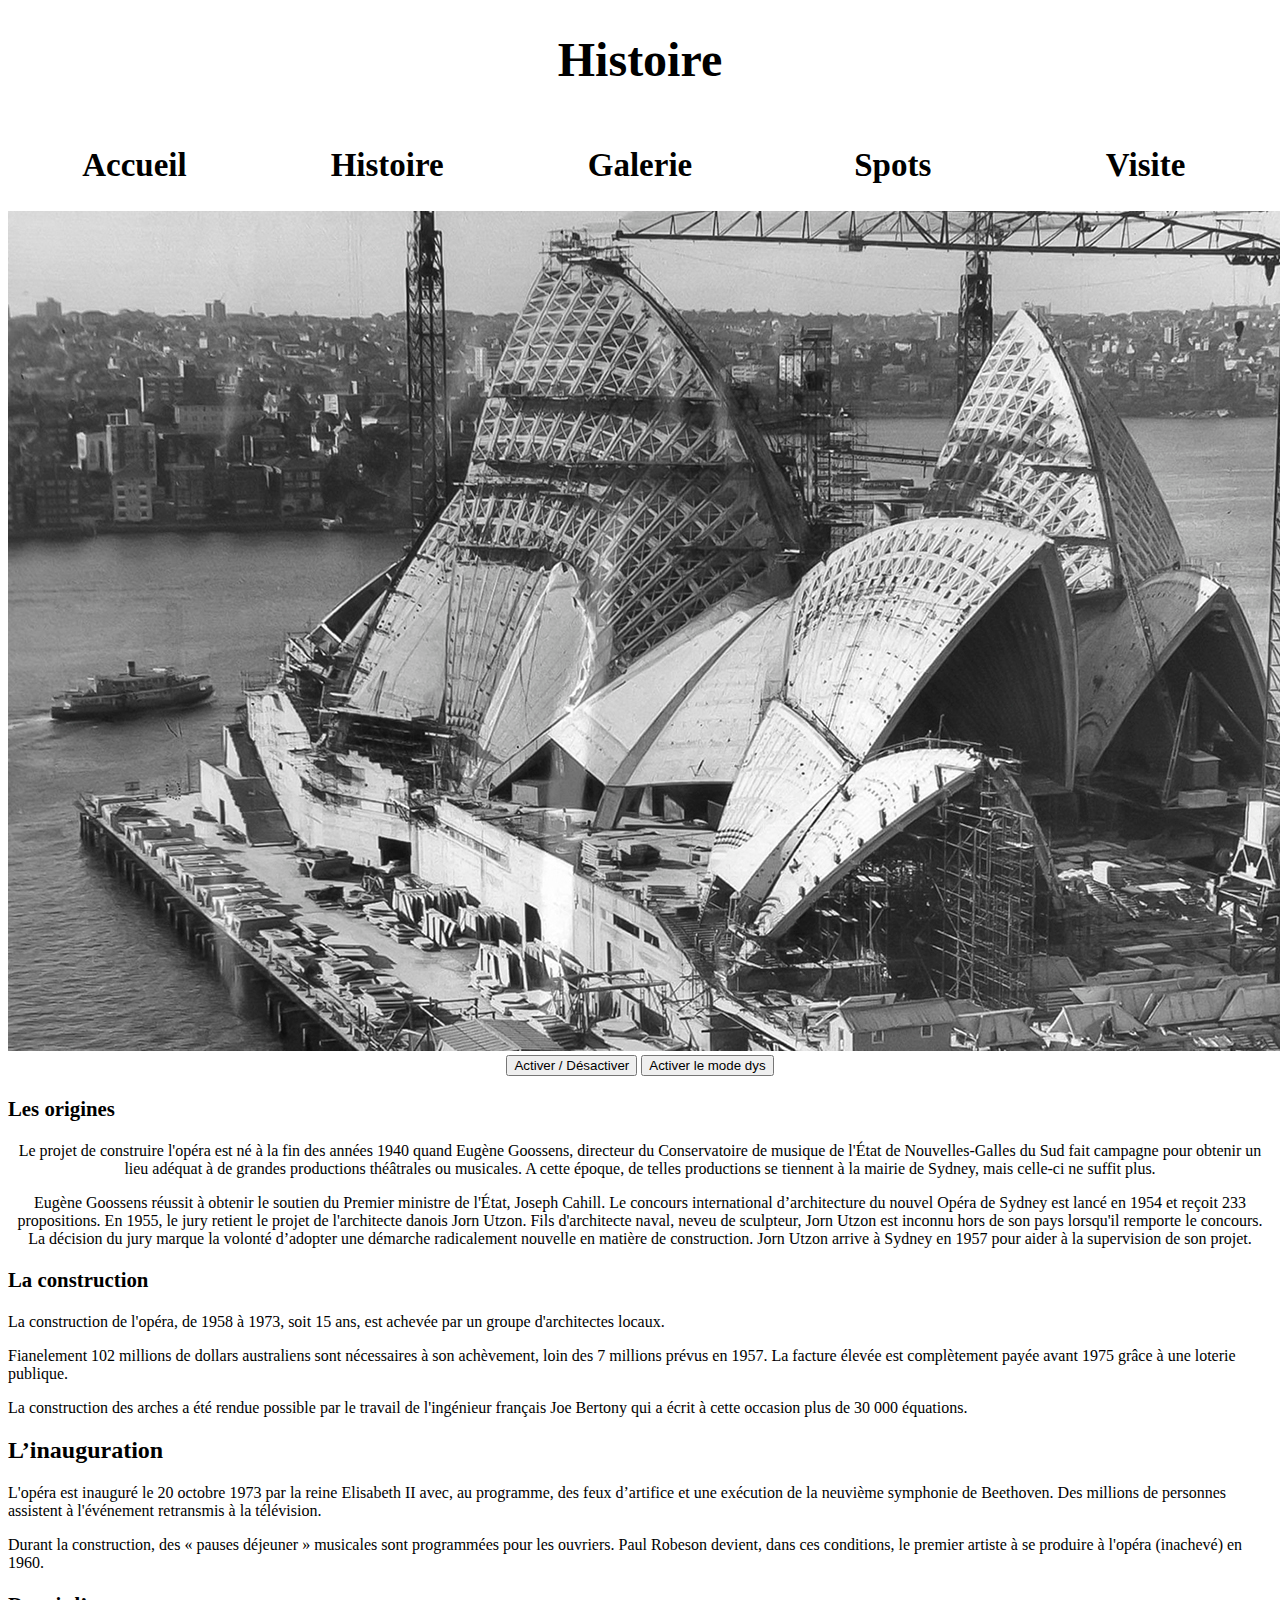
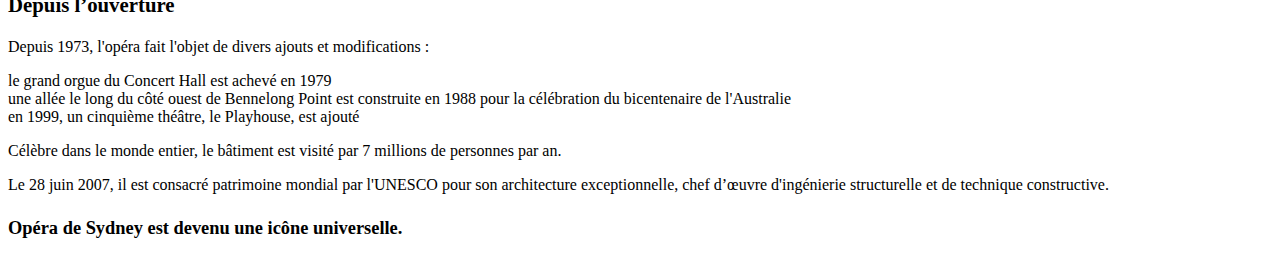
<file: index.html>
<!DOCTYPE html>
<html lang="en">
<head>
    <meta charset="UTF-8">
    <meta http-equiv="X-UA-Compatible" content="IE=edge">
    <meta name="viewport" content="width=device-width, initial-scale=1.0">
    <link rel="stylesheet" href="css/histoire.css">
    <title>Document</title>
</head>
<body>
    <header>
        <h1>Histoire</h1>
        <nav>
            <a href="index.html"><h2>Accueil</h2></a>
            <a href="/"><h2>Histoire</h2></a>
            <a href="/"><h2>Galerie</h2></a>
            <a href="/"><h2>Spots</h2></a>
            <a href="/"><h2>Visite</h2></a>
        </nav>
    </header>
    <main>
        <div>
            <img src="img/histoire.jpg" alt="opera en construction">   
            <button id="toggleButton">Activer / Désactiver</button>
            <button onclick="dys()">
                Activer le mode dys
            </button>     
        </div>
        <h3>Les origines</h3>
        <div class="test">
        <p>Le projet de construire l'opéra est né à la fin des années 1940 quand Eugène Goossens, directeur du Conservatoire de musique de l'État de Nouvelles-Galles du Sud fait campagne pour obtenir un lieu adéquat à de grandes productions théâtrales ou musicales. A cette époque, de telles productions se tiennent à la mairie de Sydney, mais celle-ci ne suffit plus.</p> 
        <p>Eugène Goossens réussit à obtenir le soutien du Premier ministre de l'État, Joseph Cahill. Le concours international d’architecture du nouvel Opéra de Sydney est lancé en 1954 et reçoit 233 propositions. 
            En 1955, le jury retient le projet de l'architecte danois Jorn Utzon. Fils d'architecte naval, neveu de sculpteur, Jorn Utzon est inconnu hors de son pays lorsqu'il remporte le concours. La décision du jury marque la volonté d’adopter une démarche radicalement nouvelle en matière de construction. Jorn Utzon arrive à Sydney en 1957 pour aider à la supervision de son projet.</p>
        </div>
            <h3>La construction</h3> 
        <p>La construction de l'opéra, de 1958 à 1973, soit 15 ans, est achevée par un groupe d'architectes locaux.</p>
        <p>Fianelement 102 millions de dollars australiens sont nécessaires à son achèvement, loin des 7 millions prévus en 1957. La facture élevée est complètement payée avant 1975 grâce à une loterie publique.</p>
        <p>La construction des arches a été rendue possible par le travail de l'ingénieur français Joe Bertony qui a écrit à cette occasion plus de 30 000 équations.</p>  
        <h2>L’inauguration</h2> 
        <p>L'opéra est inauguré le 20 octobre 1973 par la reine Elisabeth II avec, au programme, des feux d’artifice et une exécution de la neuvième symphonie de Beethoven. Des millions de personnes assistent à l'événement retransmis à la télévision.</p>
        <p>Durant la construction, des « pauses déjeuner » musicales sont programmées pour les ouvriers. Paul Robeson devient, dans ces conditions, le premier artiste à se produire à l'opéra (inachevé) en 1960.</p>
        <h3>Depuis l’ouverture</h3> 
        <p>Depuis 1973, l'opéra fait l'objet de divers ajouts et modifications :
        <li>le grand orgue du Concert Hall est achevé en 1979 </li>
        <li>une allée le long du côté ouest de Bennelong Point est construite en 1988 pour la célébration du bicentenaire de l'Australie </li>
        <li>en 1999, un cinquième théâtre, le Playhouse, est ajouté</li>
        <p>Célèbre dans le monde entier, le bâtiment est visité par 7 millions de personnes par an.</p>
        <p>Le 28 juin 2007, il est consacré patrimoine mondial par l'UNESCO pour son architecture exceptionnelle, chef d’œuvre d'ingénierie structurelle et de technique constructive.
        
            

    </main>
    <footer>
        <h4>Opéra de Sydney est devenu une icône universelle.
            
        </h4>

    </footer>
    <script src="script.js" defer></script>
</body>
</html>
</file>
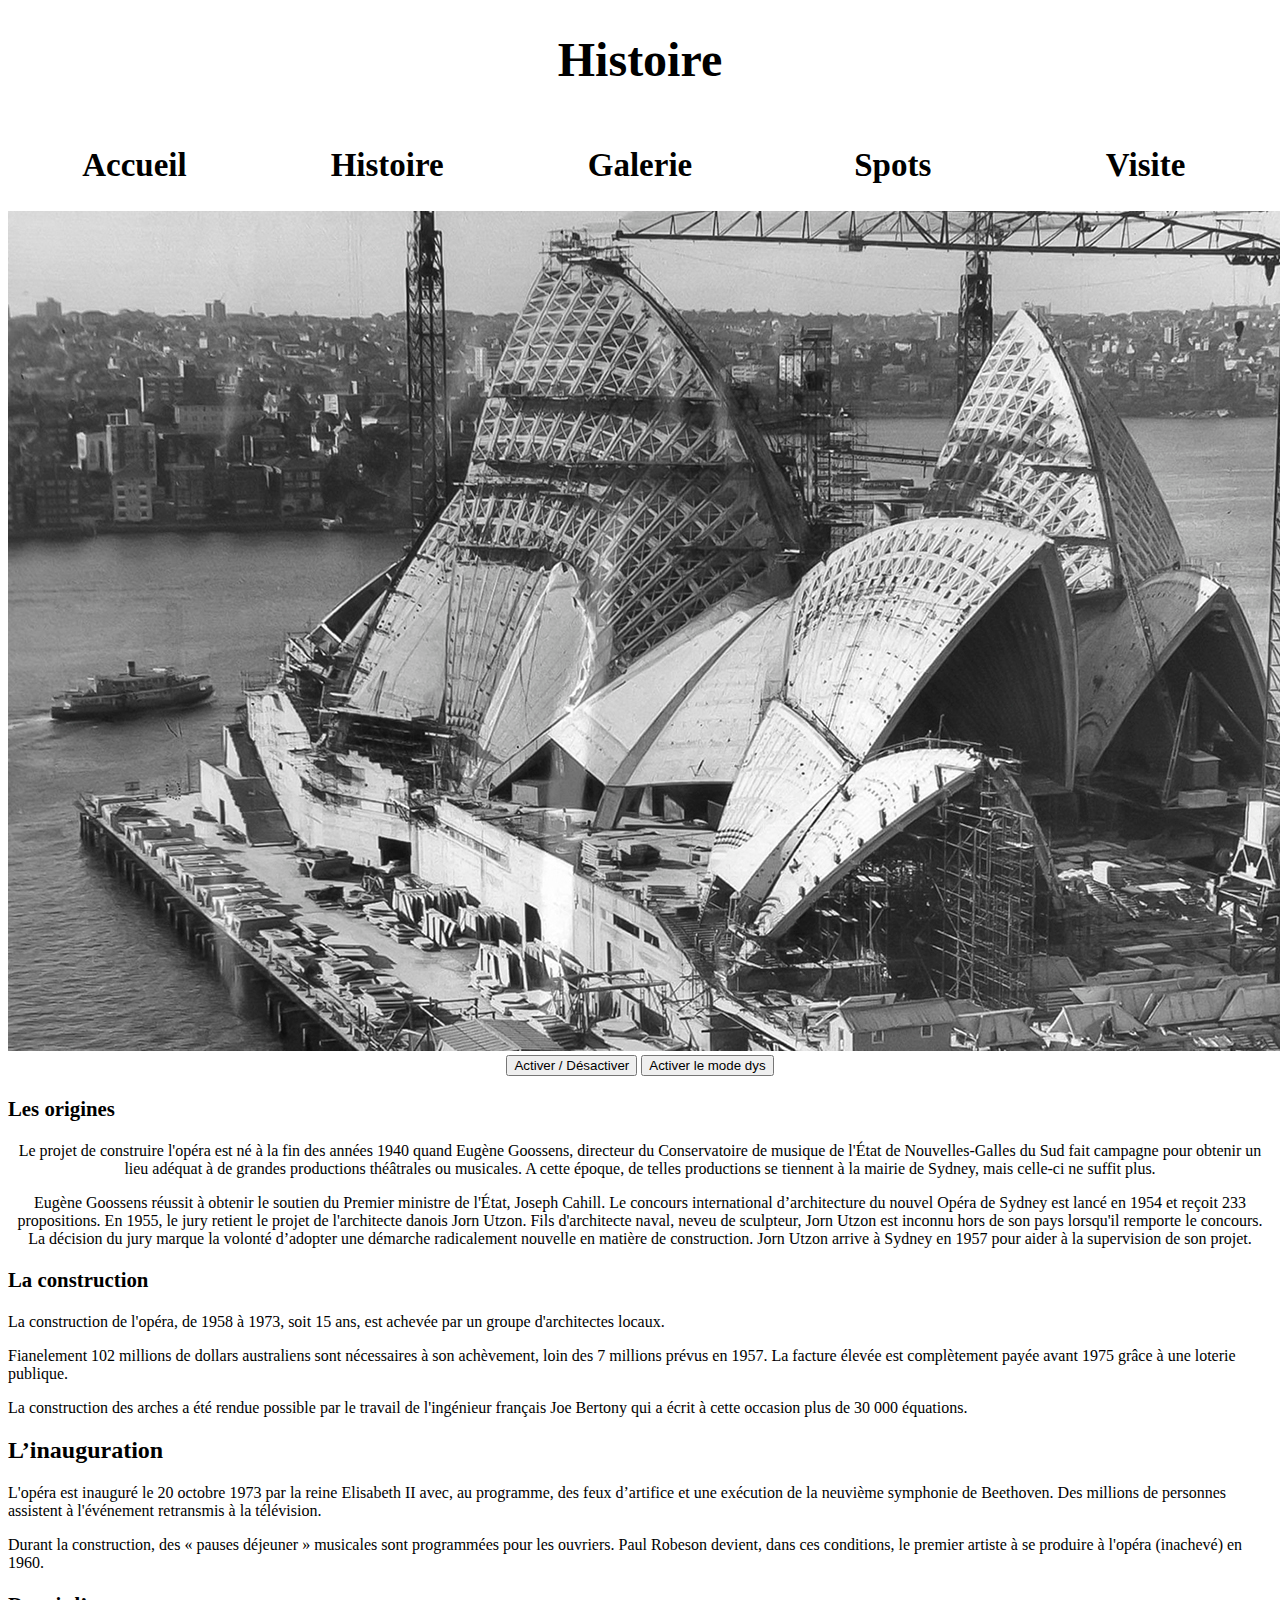
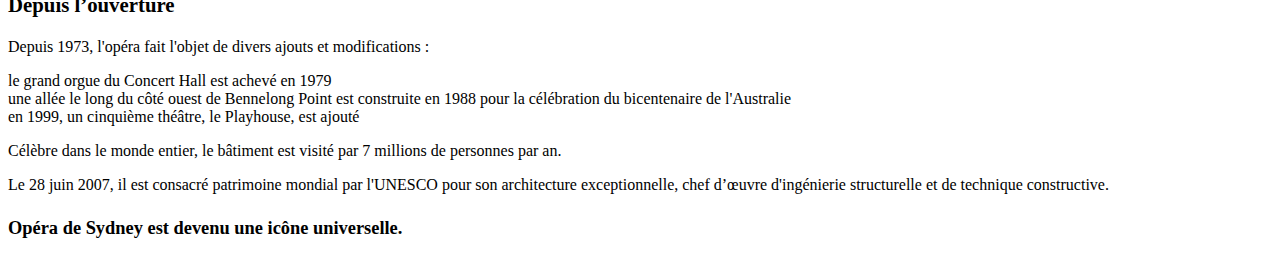
<file: hsitoire.html>
<!DOCTYPE html>
<html lang="en">
<head>
    <meta charset="UTF-8">
    <meta http-equiv="X-UA-Compatible" content="IE=edge">
    <meta name="viewport" content="width=device-width, initial-scale=1.0">
    <link rel="stylesheet" href="css/histoire.css">
    <title>Document</title>
</head>
<body>
    <header>
        <h1>Histoire</h1>
        <nav>
            <a href="index.html"><h2>Accueil</h2></a>
            <a href="hsitoire.html"><h2>Histoire</h2></a>
            <a href="galerie.html"><h2>Galerie</h2></a>
            <a href="spots.html"><h2>Spots</h2></a>
            <a href="visite.html"><h2>Visite</h2></a>
        </nav>
    </header>
    <main>
        <div>
            <img src="img/histoire.jpg" alt="opera en construction">   
            <button id="toggleButton">Activer / Désactiver</button>
            <button onclick="dys()">
                Activer le mode dys
            </button>     
        </div>
        <h3>Les origines</h3>
        <div class="test">
        <p>Le projet de construire l'opéra est né à la fin des années 1940 quand Eugène Goossens, directeur du Conservatoire de musique de l'État de Nouvelles-Galles du Sud fait campagne pour obtenir un lieu adéquat à de grandes productions théâtrales ou musicales. A cette époque, de telles productions se tiennent à la mairie de Sydney, mais celle-ci ne suffit plus.</p> 
        <p>Eugène Goossens réussit à obtenir le soutien du Premier ministre de l'État, Joseph Cahill. Le concours international d’architecture du nouvel Opéra de Sydney est lancé en 1954 et reçoit 233 propositions. 
            En 1955, le jury retient le projet de l'architecte danois Jorn Utzon. Fils d'architecte naval, neveu de sculpteur, Jorn Utzon est inconnu hors de son pays lorsqu'il remporte le concours. La décision du jury marque la volonté d’adopter une démarche radicalement nouvelle en matière de construction. Jorn Utzon arrive à Sydney en 1957 pour aider à la supervision de son projet.</p>
        </div>
            <h3>La construction</h3> 
        <p>La construction de l'opéra, de 1958 à 1973, soit 15 ans, est achevée par un groupe d'architectes locaux.</p>
        <p>Fianelement 102 millions de dollars australiens sont nécessaires à son achèvement, loin des 7 millions prévus en 1957. La facture élevée est complètement payée avant 1975 grâce à une loterie publique.</p>
        <p>La construction des arches a été rendue possible par le travail de l'ingénieur français Joe Bertony qui a écrit à cette occasion plus de 30 000 équations.</p>  
        <h2>L’inauguration</h2> 
        <p>L'opéra est inauguré le 20 octobre 1973 par la reine Elisabeth II avec, au programme, des feux d’artifice et une exécution de la neuvième symphonie de Beethoven. Des millions de personnes assistent à l'événement retransmis à la télévision.</p>
        <p>Durant la construction, des « pauses déjeuner » musicales sont programmées pour les ouvriers. Paul Robeson devient, dans ces conditions, le premier artiste à se produire à l'opéra (inachevé) en 1960.</p>
        <h3>Depuis l’ouverture</h3> 
        <p>Depuis 1973, l'opéra fait l'objet de divers ajouts et modifications :
        <li>le grand orgue du Concert Hall est achevé en 1979 </li>
        <li>une allée le long du côté ouest de Bennelong Point est construite en 1988 pour la célébration du bicentenaire de l'Australie </li>
        <li>en 1999, un cinquième théâtre, le Playhouse, est ajouté</li>
        <p>Célèbre dans le monde entier, le bâtiment est visité par 7 millions de personnes par an.</p>
        <p>Le 28 juin 2007, il est consacré patrimoine mondial par l'UNESCO pour son architecture exceptionnelle, chef d’œuvre d'ingénierie structurelle et de technique constructive.
        
            

    </main>
    <footer>
        <h4>Opéra de Sydney est devenu une icône universelle.
            
        </h4>

    </footer>
    <script src="script.js" defer></script>
</body>
</html>
</file>
<file: css/histoire.css>
h1{
    font-size: 300%;
    color: black;
    text-align: center;
}
h3{
    font-size: 130%;
    color: black;
}
h4{
    font-size: 115%;
    color: black;
}
p{
    font-size: 100%;
    color: black;
    overflow-wrap: break-word;
    word-break: break-word;
}
header nav{
    display: flex;
    width: 100%;
    justify-content: center;
}
header nav a{
    background-color: white;
    width: 20%;
    display: flex;
    align-items: center;
    justify-content: center;
    text-decoration: none;
    color: black;
    font-size: 22px;
    font-weight: 200;
}
main{
    flex-direction: column;
    max-width: 100vw;
}
div{
    text-align: center;
}
@media  screen and (max-width:426px){
    header nav a{
        font-size: 15px;
    }
    header nav{
        flex-direction: column;
    }
    img{
        width: 425px;
    }
}
@font-face {
    font-family:'OpenDyslexic';
    src: local(OpenDyslexic), url(./OpenDyslexic-Regular.otf)
}
.dys{
    background-color: black;
    color: white;
    font-size: 24px;
    font-family:'OpenDyslexic';

    

  }
  .dyst{
  
    color: white;
    font-size: 24px;
  }

.zoomed {
    font-size: 32px;
    overflow-y: scroll;

}
.test{
    max-width: 100vw;
}
</file>
